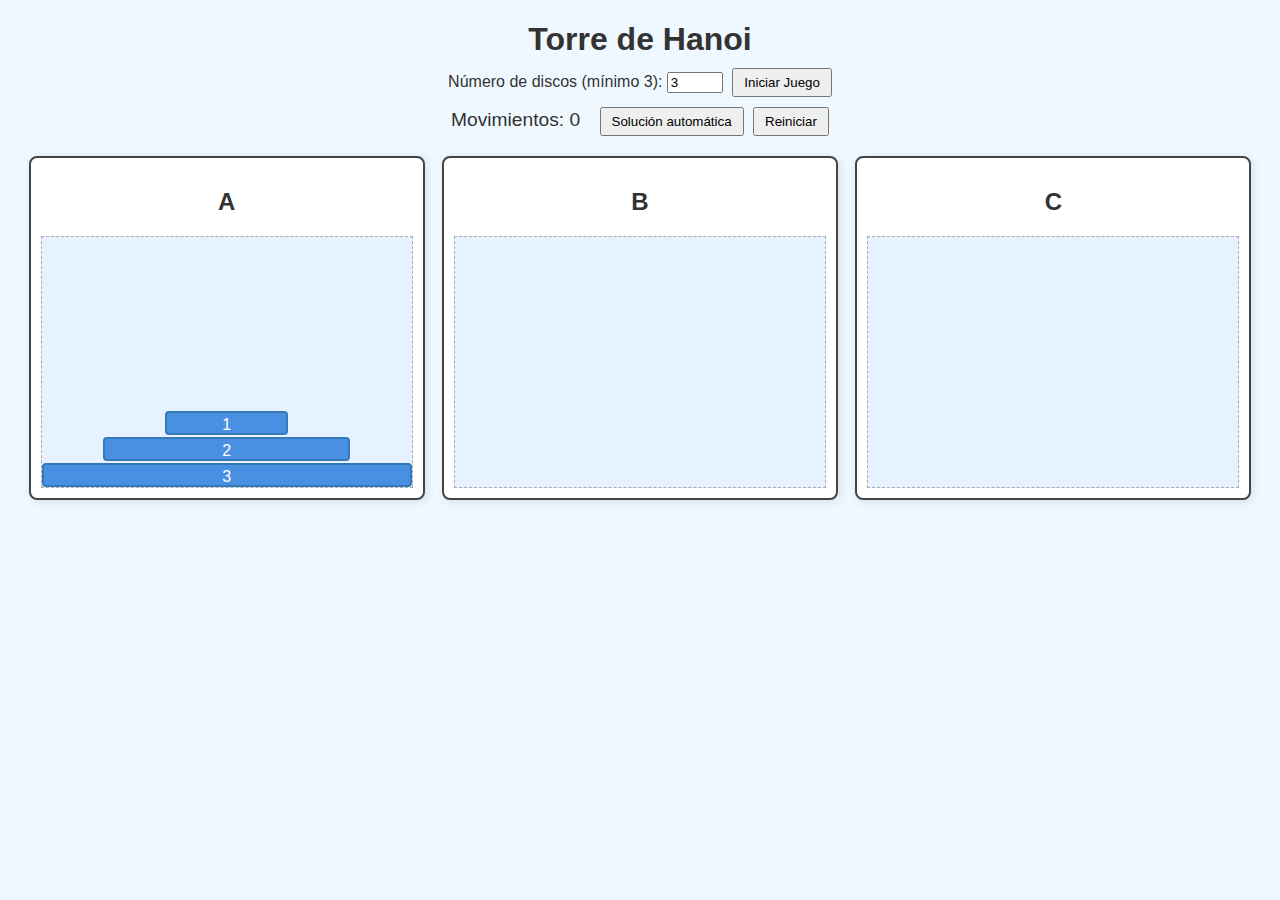
<file: index.html>
<!DOCTYPE html>
<html lang="es">
<head>
  <meta charset="UTF-8">
  <meta name="viewport" content="width=device-width, initial-scale=1.0">
  <title>Torre de Hanoi</title>
  <link rel="stylesheet" href="styles.css">
</head>
<body>
  <h1>Torre de Hanoi</h1>

  <div class="configuracion">
    <label for="entradaNumDiscos">Número de discos (mínimo 3):</label>
    <input type="number" id="entradaNumDiscos" value="3" min="3" max="10">
    <button id="botonIniciar">Iniciar Juego</button>
  </div>

  <div class="informacion">
    <span id="contadorMovimientos">Movimientos: 0</span>
    <button id="botonAutoSolucion">Solución automática</button>
    <button id="botonReiniciar">Reiniciar</button>
  </div>

  <div class="torres">
    <div class="torre" id="torreA">
      <h2>A</h2>
      <div class="poste" data-torre="A"></div>
    </div>
    <div class="torre" id="torreB">
      <h2>B</h2>
      <div class="poste" data-torre="B"></div>
    </div>
    <div class="torre" id="torreC">
      <h2>C</h2>
      <div class="poste" data-torre="C"></div>
    </div>
  </div>

  <script src="script.js"></script>
</body>
</html>
</file>
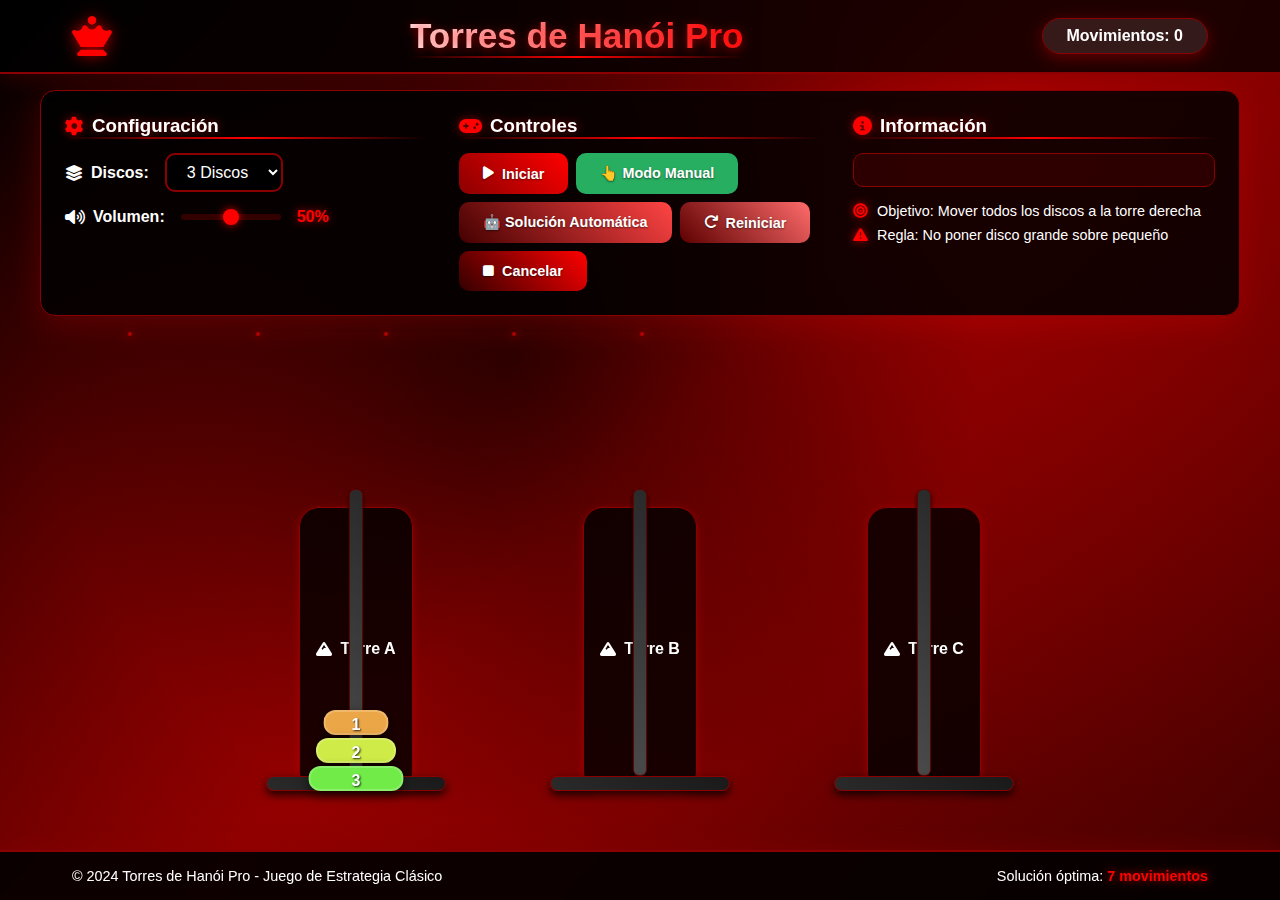
<file: Hanoi 2/index.html>
<!DOCTYPE html>
<html lang="es">
<head>
    <meta charset="UTF-8">
    <meta name="viewport" content="width=device-width, initial-scale=1.0">
    <title>Torres de Hanói Pro</title>
    <link rel="stylesheet" href="https://cdnjs.cloudflare.com/ajax/libs/font-awesome/6.4.0/css/all.min.css">
    <link rel="stylesheet" href="styles.css">
</head>
<body>
    <div class="app-container">
        <!-- Header -->
        <header class="app-header">
            <div class="header-content">
                <i class="fas fa-chess-queen header-icon"></i>
                <h1>Torres de Hanói Pro</h1>
                <div class="header-stats">
                    <span id="contador">Movimientos: 0</span>
                </div>
            </div>
        </header>

        <!-- Panel de Control -->
        <div class="control-panel">
            <div class="panel-section">
                <h3><i class="fas fa-cog"></i> Configuración</h3>
                <div class="control-group">
                    <label for="numDiscos">
                        <i class="fas fa-layer-group"></i> Discos:
                    </label>
                    <select id="numDiscos" class="modern-select">
                        <option value="3">3 Discos</option>
                        <option value="4">4 Discos</option>
                        <option value="5">5 Discos</option>
                        <option value="6">6 Discos</option>
                        <option value="7">7 Discos</option>
                        <option value="8">8 Discos</option>
                    </select>
                </div>
                <div class="control-group">
                    <label for="volumeControl">
                        <i class="fas fa-volume-up"></i> Volumen:
                    </label>
                    <input type="range" id="volumeControl" min="0" max="100" value="50" class="volume-slider">
                    <span id="volumeValue">50%</span>
                </div>
            </div>

            <div class="panel-section">
                <h3><i class="fas fa-gamepad"></i> Controles</h3>
                <div class="button-group">
                    <button id="btnIniciar" class="btn btn-primary">
                        <i class="fas fa-play"></i> Iniciar
                    </button>
                    <button id="btnManual" class="btn btn-secondary">
                        <i class="fas fa-hand-pointer"></i> Modo Manual
                    </button>
                    <button id="btnAuto" class="btn btn-success">
                        <i class="fas fa-robot"></i> Auto Solución
                    </button>
                    <button id="btnReiniciar" class="btn btn-warning">
                        <i class="fas fa-redo"></i> Reiniciar
                    </button>
                    <button id="btnCancelar" class="btn btn-danger">
                        <i class="fas fa-stop"></i> Cancelar
                    </button>
                </div>
            </div>

            <div class="panel-section">
                <h3><i class="fas fa-info-circle"></i> Información</h3>
                <div id="instrucciones" class="instructions">
                    Presiona "Iniciar" para comenzar el juego
                </div>
                <div class="game-info">
                    <div class="info-item">
                        <i class="fas fa-bullseye"></i>
                        <span>Objetivo: Mover todos los discos a la torre derecha</span>
                    </div>
                    <div class="info-item">
                        <i class="fas fa-exclamation-triangle"></i>
                        <span>Regla: No poner disco grande sobre pequeño</span>
                    </div>
                </div>
            </div>
        </div>

        <!-- Área del Juego -->
        <div class="game-area">
            <div class="towers-container">
                <div class="tower-wrapper">
                    <div class="tower" id="torre1">
                        <div class="tower-base"></div>
                        <div class="tower-label">
                            <i class="fas fa-mountain"></i> Torre A
                        </div>
                    </div>
                </div>
                <div class="tower-wrapper">
                    <div class="tower" id="torre2">
                        <div class="tower-base"></div>
                        <div class="tower-label">
                            <i class="fas fa-mountain"></i> Torre B
                        </div>
                    </div>
                </div>
                <div class="tower-wrapper">
                    <div class="tower" id="torre3">
                        <div class="tower-base"></div>
                        <div class="tower-label">
                            <i class="fas fa-mountain"></i> Torre C
                        </div>
                    </div>
                </div>
            </div>
            
            <!-- Efectos de partículas -->
            <div class="particles">
                <div class="particle"></div>
                <div class="particle"></div>
                <div class="particle"></div>
                <div class="particle"></div>
                <div class="particle"></div>
            </div>
        </div>

        <!-- Footer -->
        <footer class="app-footer">
            <div class="footer-content">
                <p>&copy; 2024 Torres de Hanói Pro - Juego de Estrategia Clásico</p>
                <div class="social-links">
                    <span>Solución óptima: <strong id="solucionOptima">7 movimientos</strong></span>
                </div>
            </div>
        </footer>
    </div>

    <!-- Sistema de Sonido -->
    <audio id="moveSound" preload="auto">
        <source src="https://assets.mixkit.co/sfx/preview/mixkit-select-click-1109.mp3" type="audio/mpeg">
    </audio>
    <audio id="clickSound" preload="auto">
        <source src="https://assets.mixkit.co/sfx/preview/mixkit-game-click-1114.mp3" type="audio/mpeg">
    </audio>
    <audio id="winSound" preload="auto">
        <source src="https://assets.mixkit.co/sfx/preview/mixkit-winning-chimes-2015.mp3" type="audio/mpeg">
    </audio>
    <audio id="errorSound" preload="auto">
        <source src="https://assets.mixkit.co/sfx/preview/mixkit-warning-alarm-buzzer-985.mp3" type="audio/mpeg">
    </audio>
    <audio id="selectSound" preload="auto">
        <source src="https://assets.mixkit.co/sfx/preview/mixkit-arcade-game-jump-coin-216.mp3" type="audio/mpeg">
    </audio>
    <audio id="backgroundMusic" loop preload="auto">
        <source src="https://assets.mixkit.co/music/preview/mixkit-game-show-suspense-waiting-667.mp3" type="audio/mpeg">
    </audio>
    <audio id="startSound" preload="auto">
        <source src="https://assets.mixkit.co/sfx/preview/mixkit-game-show-intro-331.mp3" type="audio/mpeg">
    </audio>

    <script src="script.js"></script>
</body>
</html>
</file>
<file: styles.css>
body {
  font-family: Arial, sans-serif;
  text-align: center;
  margin: 20px;
  background-color: #f0f8ff;
  color: #333;
}

h1 {
  margin-bottom: 10px;
}

.configuracion, .informacion {
  margin: 10px 0;
}

.informacion span {
  font-size: 1.2em;
  margin-right: 10px;
}

button {
  padding: 5px 10px;
  margin-left: 5px;
}

.torres {
  display: flex;
  justify-content: space-around;
  margin: 20px 0;
}

.torre {
  width: 30%;
  border: 2px solid #444;
  padding: 10px;
  background: #fff;
  border-radius: 8px;
  box-shadow: 2px 2px 8px rgba(0,0,0,0.1);
}

.poste {
  height: 250px;
  position: relative;
  border: 1px dashed #aaa;
  margin-top: 10px;
  background: #e6f2ff;
}

.disco {
  position: absolute;
  height: 24px;
  background-color: #4a90e2;
  border: 2px solid #357ab8;
  box-sizing: border-box;
  color: white;
  text-align: center;
  line-height: 24px;
  border-radius: 4px;
  cursor: pointer;
  user-select: none;
}

.disco.arrastrando {
  opacity: 0.6;
}

.poste.sobre {
  border-color: #2c8;
  background: #e0ffe6;
}
</file>
<file: Hanoi 2/styles.css>
* {
    margin: 0;
    padding: 0;
    box-sizing: border-box;
}

body {
    background: linear-gradient(135deg, #000000 0%, #8B0000 50%, #450000 100%);
    font-family: 'Segoe UI', Tahoma, Geneva, Verdana, sans-serif;
    color: #ffffff;
    min-height: 100vh;
    overflow-x: hidden;
}

.app-container {
    min-height: 100vh;
    display: flex;
    flex-direction: column;
    background: 
        radial-gradient(circle at 20% 80%, rgba(139, 0, 0, 0.3) 0%, transparent 50%),
        radial-gradient(circle at 80% 20%, rgba(255, 0, 0, 0.2) 0%, transparent 50%),
        radial-gradient(circle at 40% 40%, rgba(0, 0, 0, 0.8) 0%, transparent 50%);
}

/* Header */
.app-header {
    background: rgba(0, 0, 0, 0.8);
    backdrop-filter: blur(10px);
    border-bottom: 2px solid #8B0000;
    padding: 1rem 0;
    box-shadow: 0 4px 20px rgba(139, 0, 0, 0.3);
}

.header-content {
    max-width: 1200px;
    margin: 0 auto;
    display: flex;
    justify-content: space-between;
    align-items: center;
    padding: 0 2rem;
}

.header-icon {
    font-size: 2.5rem;
    color: #FF0000;
    text-shadow: 0 0 15px rgba(255, 0, 0, 0.7);
    animation: pulse 2s infinite;
}

@keyframes pulse {
    0%, 100% { transform: scale(1); }
    50% { transform: scale(1.1); }
}

.app-header h1 {
    font-size: 2.2rem;
    background: linear-gradient(45deg, #FFFFFF, #FF6B6B, #FF0000);
    -webkit-background-clip: text;
    -webkit-text-fill-color: transparent;
    text-shadow: 0 2px 10px rgba(255, 0, 0, 0.5);
    font-weight: bold;
}

.header-stats {
    background: rgba(255, 255, 255, 0.1);
    padding: 0.5rem 1.5rem;
    border-radius: 25px;
    font-weight: bold;
    color: #FFFFFF;
    box-shadow: 0 4px 15px rgba(255, 0, 0, 0.3);
    border: 1px solid #8B0000;
}

/* Panel de Control */
.control-panel {
    background: rgba(0, 0, 0, 0.85);
    margin: 1rem auto;
    padding: 1.5rem;
    border-radius: 15px;
    box-shadow: 0 8px 32px rgba(255, 0, 0, 0.2);
    max-width: 1200px;
    display: grid;
    grid-template-columns: repeat(auto-fit, minmax(300px, 1fr));
    gap: 2rem;
    border: 1px solid #8B0000;
}

.panel-section h3 {
    color: #FFFFFF;
    margin-bottom: 1rem;
    display: flex;
    align-items: center;
    gap: 0.5rem;
    text-shadow: 0 0 10px rgba(255, 0, 0, 0.5);
}

.panel-section h3 i {
    color: #FF0000;
}

.control-group {
    display: flex;
    align-items: center;
    gap: 1rem;
    margin-bottom: 1rem;
}

.control-group label {
    font-weight: 600;
    color: #FFFFFF;
    display: flex;
    align-items: center;
    gap: 0.5rem;
}

.modern-select {
    padding: 0.5rem 1rem;
    border: 2px solid #8B0000;
    border-radius: 10px;
    background: rgba(0, 0, 0, 0.8);
    color: #FFFFFF;
    font-size: 1rem;
    transition: all 0.3s ease;
}

.modern-select:focus {
    outline: none;
    border-color: #FF0000;
    box-shadow: 0 0 0 3px rgba(255, 0, 0, 0.2);
}

.modern-select option {
    background: #000000;
    color: #FFFFFF;
}

/* Botones */
.button-group {
    display: flex;
    flex-wrap: wrap;
    gap: 0.5rem;
}

.btn {
    padding: 0.75rem 1.5rem;
    border: none;
    border-radius: 10px;
    font-weight: 600;
    cursor: pointer;
    transition: all 0.3s ease;
    display: flex;
    align-items: center;
    gap: 0.5rem;
    font-size: 0.9rem;
    text-shadow: 0 1px 2px rgba(0, 0, 0, 0.5);
}

.btn:hover {
    transform: translateY(-2px);
    box-shadow: 0 6px 20px rgba(255, 0, 0, 0.4);
}

.btn-primary {
    background: linear-gradient(45deg, #8B0000, #FF0000);
    color: white;
}

.btn-secondary {
    background: linear-gradient(45deg, #2D0000, #8B0000);
    color: white;
}

.btn-success {
    background: linear-gradient(45deg, #450000, #FF4444);
    color: white;
}

.btn-warning {
    background: linear-gradient(45deg, #5D0000, #FF6B6B);
    color: white;
}

.btn-danger {
    background: linear-gradient(45deg, #330000, #FF0000);
    color: white;
}

/* Instrucciones e Info */
.instructions {
    background: rgba(139, 0, 0, 0.2);
    padding: 1rem;
    border-radius: 10px;
    border-left: 4px solid #FF0000;
    margin-bottom: 1rem;
    font-weight: 500;
    color: #FFFFFF;
    border: 1px solid #8B0000;
}

.game-info {
    display: flex;
    flex-direction: column;
    gap: 0.5rem;
}

.info-item {
    display: flex;
    align-items: center;
    gap: 0.5rem;
    color: #FFFFFF;
    font-size: 0.9rem;
}

.info-item i {
    color: #FF0000;
    width: 16px;
    text-shadow: 0 0 8px rgba(255, 0, 0, 0.7);
}

/* Área del Juego */
.game-area {
    flex: 1;
    position: relative;
    padding: 2rem;
    display: flex;
    justify-content: center;
    align-items: center;
    background: 
        radial-gradient(circle at 30% 70%, rgba(255, 0, 0, 0.1) 0%, transparent 50%),
        radial-gradient(circle at 70% 30%, rgba(139, 0, 0, 0.1) 0%, transparent 50%);
}

.towers-container {
    display: flex;
    justify-content: center;
    align-items: flex-end;
    gap: 4rem;
    height: 400px;
    position: relative;
    z-index: 2;
}

.tower-wrapper {
    display: flex;
    flex-direction: column;
    align-items: center;
}

.tower {
    position: relative;
    width: 220px;
    height: 300px;
    display: flex;
    justify-content: center;
}

.tower-base {
    position: absolute;
    bottom: 0;
    width: 180px;
    height: 15px;
    background: linear-gradient(45deg, #2A2A2A, #1A1A1A);
    border-radius: 10px;
    box-shadow: 0 4px 8px rgba(0, 0, 0, 0.8);
    border: 1px solid #8B0000;
}

.tower::before {
    content: '';
    position: absolute;
    bottom: 15px;
    width: 12px;
    height: 285px;
    background: linear-gradient(45deg, #4A4A4A, #2A2A2A);
    border-radius: 6px;
    box-shadow: 0 2px 4px rgba(0, 0, 0, 0.8);
    border: 1px solid #660000;
}

.tower-label {
    margin-top: 1rem;
    background: rgba(0, 0, 0, 0.8);
    padding: 0.5rem 1rem;
    border-radius: 20px;
    font-weight: 600;
    color: #FFFFFF;
    box-shadow: 0 2px 8px rgba(255, 0, 0, 0.3);
    display: flex;
    align-items: center;
    gap: 0.5rem;
    border: 1px solid #8B0000;
}

/* Discos */
.disco {
    position: absolute;
    height: 28px;
    border-radius: 12px;
    text-align: center;
    color: white;
    font-weight: bold;
    line-height: 28px;
    left: 50%;
    transform: translateX(-50%);
    transition: all 0.5s cubic-bezier(0.34, 1.56, 0.64, 1);
    box-shadow: 0 4px 12px rgba(0, 0, 0, 0.6);
    border: 2px solid rgba(255, 255, 255, 0.2);
    text-shadow: 1px 1px 2px rgba(0, 0, 0, 0.8);
}

/* Colores de discos en rojo y variaciones */
.disco:nth-child(odd) {
    background: linear-gradient(45deg, #8B0000, #FF0000, #8B0000);
}

.disco:nth-child(even) {
    background: linear-gradient(45deg, #660000, #CC0000, #660000);
}

.disco.seleccionado {
    box-shadow: 0 0 25px 8px #FF0000;
    transform: translateX(-50%) scale(1.05);
    z-index: 100;
    border-color: #FFFFFF;
}

/* Partículas rojas */
.particles {
    position: absolute;
    top: 0;
    left: 0;
    width: 100%;
    height: 100%;
    pointer-events: none;
    z-index: 1;
}

.particle {
    position: absolute;
    width: 4px;
    height: 4px;
    background: rgba(255, 0, 0, 0.6);
    border-radius: 50%;
    animation: float 6s infinite linear;
    box-shadow: 0 0 10px rgba(255, 0, 0, 0.8);
}

.particle:nth-child(1) { left: 10%; animation-delay: 0s; }
.particle:nth-child(2) { left: 20%; animation-delay: 1s; }
.particle:nth-child(3) { left: 30%; animation-delay: 2s; }
.particle:nth-child(4) { left: 40%; animation-delay: 3s; }
.particle:nth-child(5) { left: 50%; animation-delay: 4s; }

@keyframes float {
    0% {
        transform: translateY(100vh) rotate(0deg);
        opacity: 0;
    }
    10% {
        opacity: 1;
    }
    90% {
        opacity: 1;
    }
    100% {
        transform: translateY(-100px) rotate(360deg);
        opacity: 0;
    }
}

/* Footer */
.app-footer {
    background: rgba(0, 0, 0, 0.9);
    backdrop-filter: blur(10px);
    border-top: 2px solid #8B0000;
    padding: 1rem 0;
    margin-top: auto;
    box-shadow: 0 -4px 20px rgba(139, 0, 0, 0.3);
}

.footer-content {
    max-width: 1200px;
    margin: 0 auto;
    display: flex;
    justify-content: space-between;
    align-items: center;
    padding: 0 2rem;
    color: #FFFFFF;
    font-size: 0.9rem;
}

.social-links {
    display: flex;
    gap: 1rem;
}

#solucionOptima {
    color: #FF0000;
    font-weight: bold;
    text-shadow: 0 0 8px rgba(255, 0, 0, 0.7);
}

/* Responsive */
@media (max-width: 768px) {
    .header-content {
        flex-direction: column;
        gap: 1rem;
        text-align: center;
    }

    .control-panel {
        grid-template-columns: 1fr;
        margin: 1rem;
    }

    .towers-container {
        gap: 2rem;
    }

    .tower {
        width: 180px;
    }

    .footer-content {
        flex-direction: column;
        gap: 1rem;
        text-align: center;
    }
}

/* Efectos de hover para torres */
.tower:hover::before {
    background: linear-gradient(45deg, #5A5A5A, #3A3A3A);
    box-shadow: 0 0 15px rgba(255, 0, 0, 0.7);
}

/* Efecto de brillo en los bordes */
.tower-wrapper:hover .tower-label {
    box-shadow: 0 0 15px rgba(255, 0, 0, 0.5);
    background: rgba(139, 0, 0, 0.3);
}

/* Efecto de neón para los títulos */
.panel-section h3, .app-header h1 {
    position: relative;
}

.panel-section h3::after, .app-header h1::after {
    content: '';
    position: absolute;
    bottom: -2px;
    left: 0;
    width: 100%;
    height: 2px;
    background: linear-gradient(90deg, transparent, #FF0000, transparent);
    animation: neonLine 3s infinite;
}

@keyframes neonLine {
    0%, 100% { opacity: 0.5; }
    50% { opacity: 1; }
}
/* Agrega esto al CSS existente */
.volume-slider {
    width: 100px;
    height: 6px;
    background: #330000;
    border-radius: 3px;
    outline: none;
    -webkit-appearance: none;
}

.volume-slider::-webkit-slider-thumb {
    -webkit-appearance: none;
    width: 16px;
    height: 16px;
    background: #FF0000;
    border-radius: 50%;
    cursor: pointer;
    box-shadow: 0 0 8px rgba(255, 0, 0, 0.8);
}

.volume-slider::-moz-range-thumb {
    width: 16px;
    height: 16px;
    background: #FF0000;
    border-radius: 50%;
    cursor: pointer;
    border: none;
    box-shadow: 0 0 8px rgba(255, 0, 0, 0.8);
}

#volumeValue {
    color: #FF0000;
    font-weight: bold;
    min-width: 40px;
    text-shadow: 0 0 8px rgba(255, 0, 0, 0.7);
}

/* Efecto de sonido activo */
.sound-active {
    position: relative;
}

.sound-active::after {
    content: '🔊';
    position: absolute;
    top: -5px;
    right: -5px;
    font-size: 0.7rem;
    animation: pulse 1s infinite;
}
</file>
